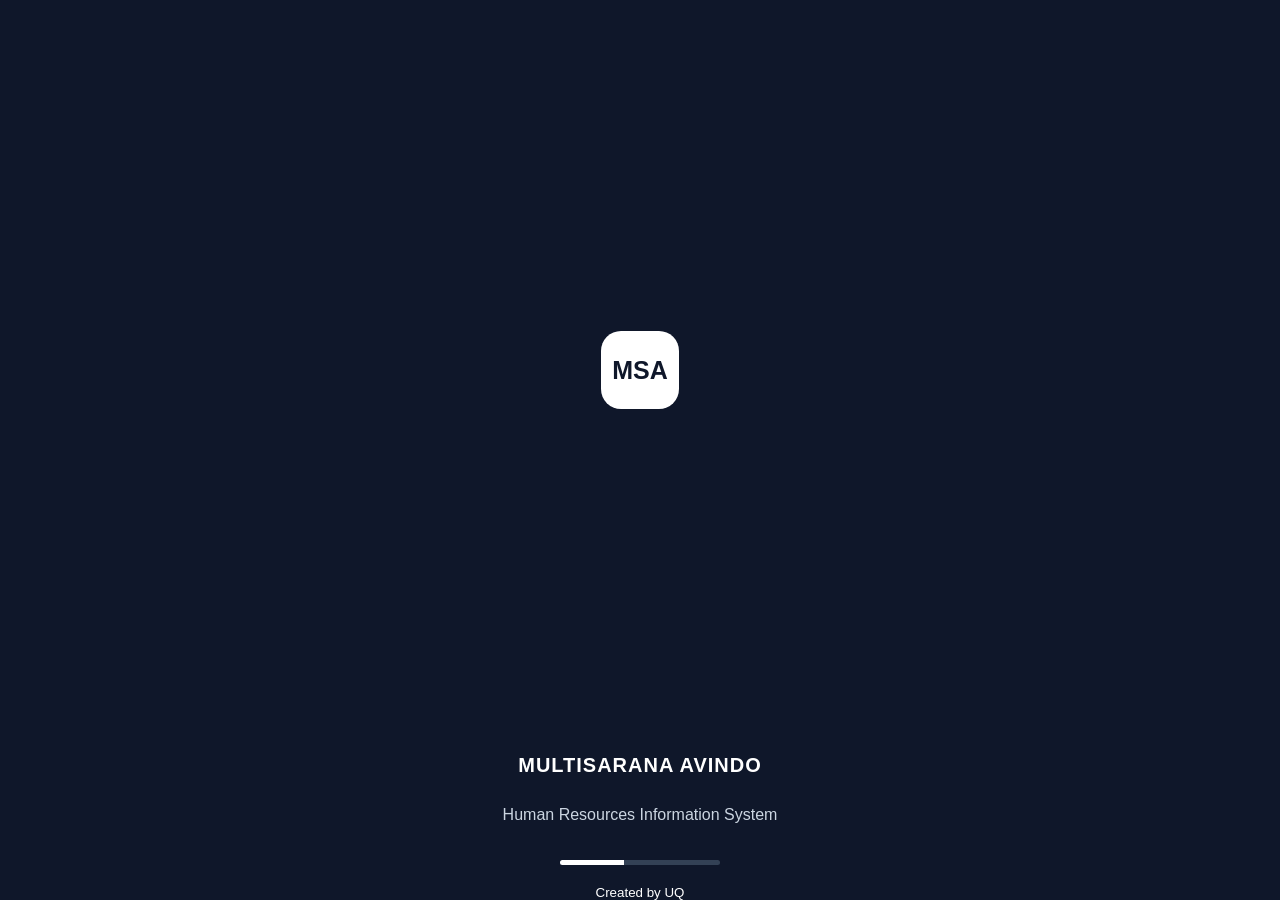
<file: index.html>
<!doctype html>
<html lang="id">
<head>
  <meta charset="utf-8">
  <meta name="viewport" content="width=device-width,initial-scale=1">
  <meta name="theme-color" content="#0f172a">
  <meta name="description" content="MULTISARANA AVINDO HRIS">
  <link rel="manifest" href="manifest.json">
  <link rel="stylesheet" href="css/app.css">
  <title>MSA HRIS</title>
</head>
<body>
  <div id="app">
    <div class="splash">
      <div class="logo-mark">MSA</div>
      <h1>MULTISARANA AVINDO</h1>
      <p>Human Resources Information System</p>
      <div class="loader"></div>
      <small>Created by UQ</small>
    </div>
  </div>
  <script src="js/config.js"></script>
  <script src="js/api.js"></script>
  <script src="js/auth.js"></script>
  <script src="js/app.js"></script>
</body>
</html>
</file>
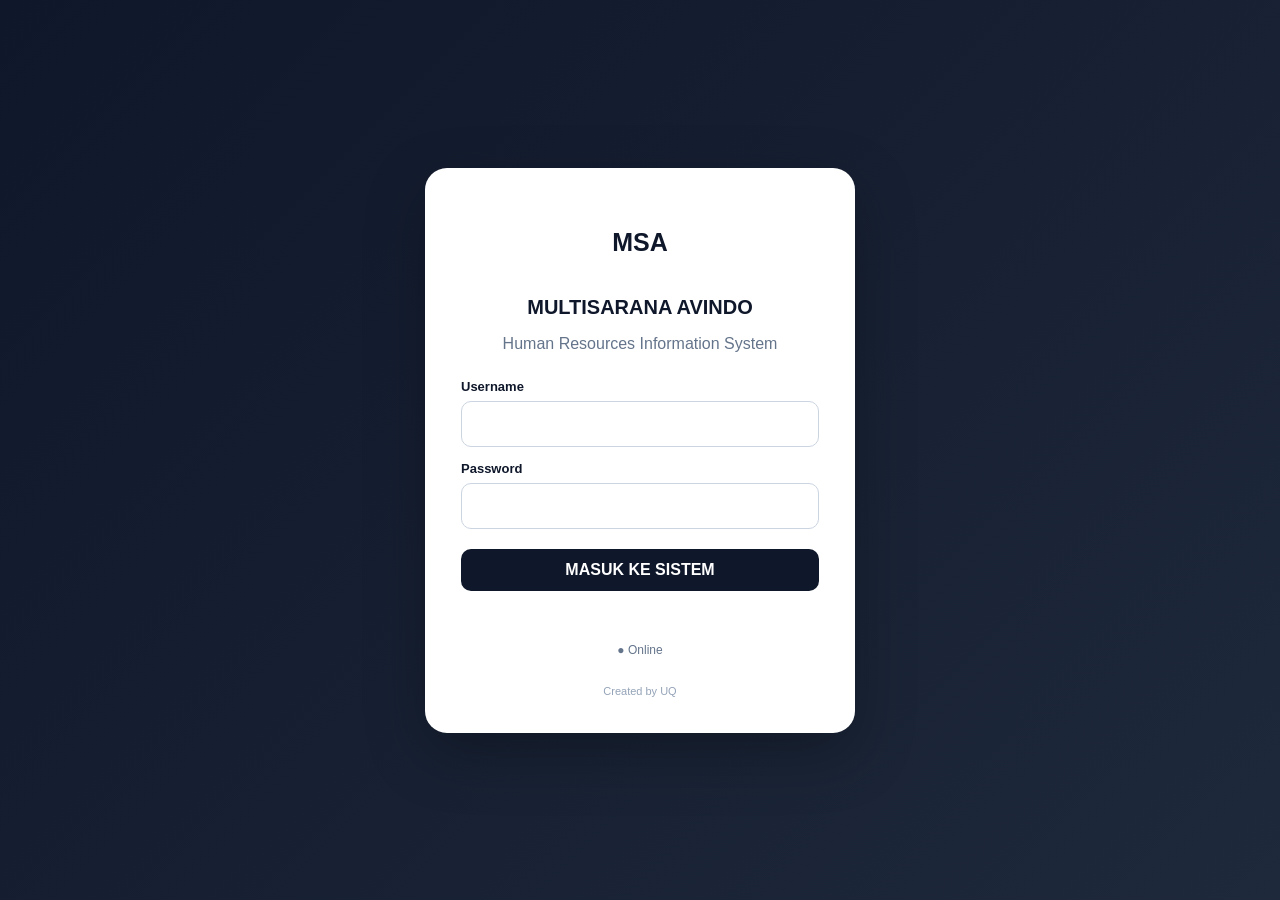
<file: dashboard.html>
<!doctype html><html lang="id"><head><meta charset="utf-8"><meta name="viewport" content="width=device-width,initial-scale=1"><meta name="theme-color" content="#0f172a"><link rel="manifest" href="manifest.json"><link rel="stylesheet" href="css/app.css"><title>MSA HRIS</title></head><body>
<div class="app-shell"><aside class="sidebar"><div class="brand"><div class="logo-mark small">MSA</div><div><strong>MSA HRIS</strong><small>Human Resources</small></div></div><nav id="nav"><a data-page="dashboard">Dashboard</a><a data-page="employees">Karyawan</a><a data-page="leave">Pengajuan Cuti</a><a data-page="approval">Approval</a><a data-page="holidays">Hari Libur</a><a data-page="documents">Dokumen</a><a data-page="users">Pengguna</a><a data-page="routing">Routing Approval</a></nav><div class="sidebar-bottom"><button id="logout" class="btn ghost full">Keluar</button><small>Created by UQ</small></div></aside>
<main class="main"><header class="topbar"><div><h2 id="title">Dashboard</h2><span id="net" class="status-pill">● Online</span></div><div id="user"></div></header><section id="page" class="page"></section></main></div>
<div id="modal" class="modal hidden"><div class="modal-card"><div class="modal-head"><h3 id="mt"></h3><button class="icon-btn" onclick="closeModal()">×</button></div><div id="mb"></div></div></div><div id="toast" class="toast"></div>
<script src="js/config.js"></script><script src="js/api.js"></script><script src="js/auth.js"></script><script src="js/store.js"></script><script src="js/dashboard.js"></script></body></html>
</file>
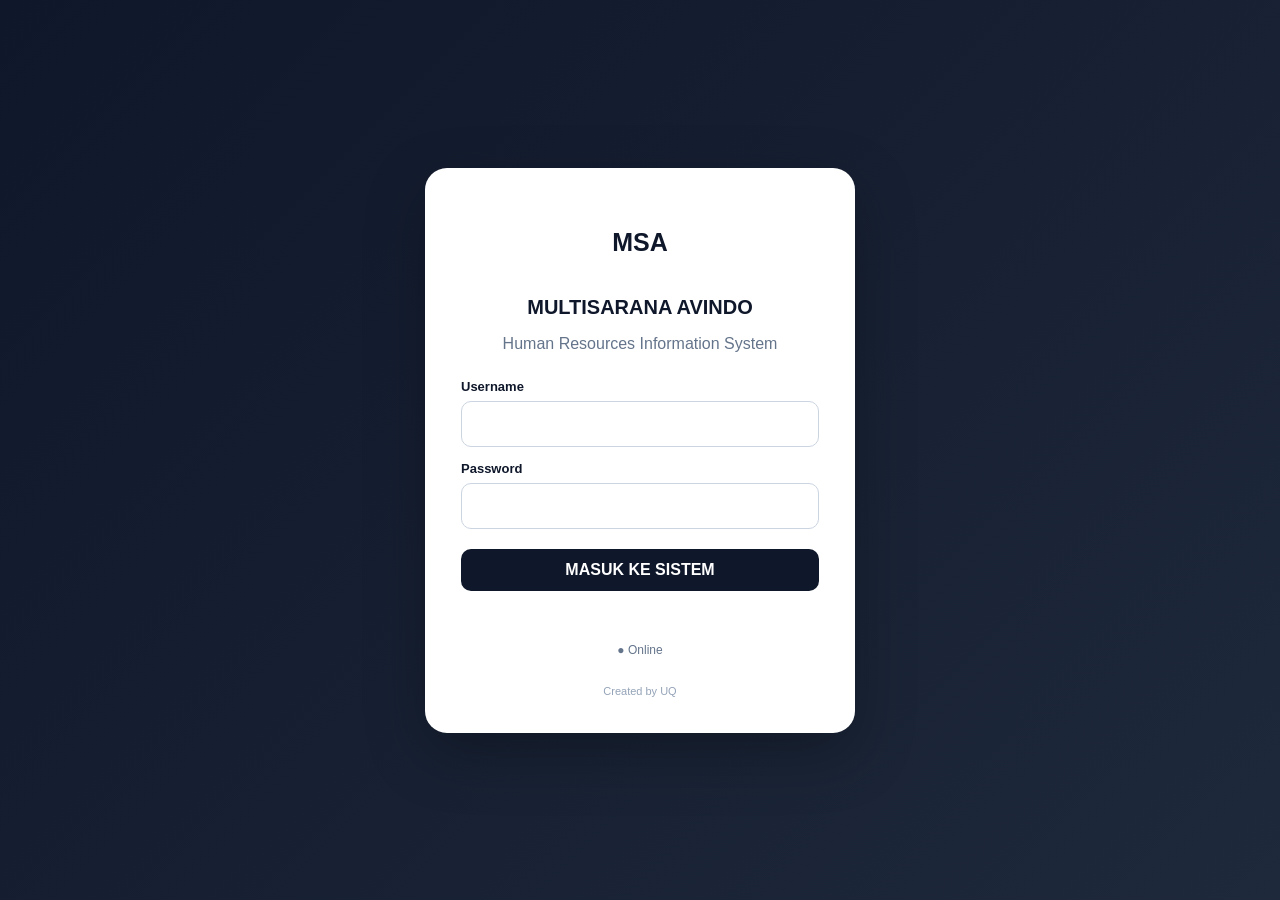
<file: login.html>
<!doctype html>
<html lang="id">
<head>
  <meta charset="utf-8">
  <meta name="viewport" content="width=device-width,initial-scale=1">
  <meta name="theme-color" content="#0f172a">
  <link rel="manifest" href="manifest.json">
  <link rel="stylesheet" href="css/app.css">
  <title>Login — MSA HRIS</title>
</head>
<body class="login-page">
  <main class="login-card">
    <div class="logo-mark">MSA</div>
    <h1>MULTISARANA AVINDO</h1>
    <p class="muted">Human Resources Information System</p>

    <form id="loginForm">
      <label>Username</label>
      <input id="username" autocomplete="username" required>

      <label>Password</label>
      <input id="password" type="password" autocomplete="current-password" required>

      <button class="btn primary full" type="submit">MASUK KE SISTEM</button>
      <div id="loginMessage" class="message"></div>
    </form>

    <div class="status"><span id="networkDot">●</span> <span id="networkText">Memeriksa koneksi...</span></div>
    <footer>Created by UQ</footer>
  </main>

  <script src="js/config.js"></script>
  <script src="js/api.js"></script>
  <script src="js/auth.js"></script>
  <script>
    document.getElementById('loginForm').addEventListener('submit', async function(e){
      e.preventDefault();
      const msg = document.getElementById('loginMessage');
      msg.textContent = 'Memproses...';
      try {
        const result = await apiPost('login', {
          username: document.getElementById('username').value,
          password: document.getElementById('password').value
        });
        if (!result.success) throw new Error(result.message || 'Login gagal');
        saveSession(result);
        location.href = 'dashboard.html';
      } catch(err) {
        msg.textContent = humanError(err.message);
      }
    });

    function updateNetwork(){
      const online = navigator.onLine;
      document.getElementById('networkDot').textContent = online ? '●' : '●';
      document.getElementById('networkText').textContent = online ? 'Online' : 'Offline';
    }
    addEventListener('online', updateNetwork);
    addEventListener('offline', updateNetwork);
    updateNetwork();
  </script>
</body>
</html>
</file>
<file: css/app.css>
*{box-sizing:border-box}body{margin:0;font-family:Inter,Arial,sans-serif;background:#f1f5f9;color:#0f172a}button,input,select,textarea{font:inherit}.hidden{display:none!important}.splash,.login-page{min-height:100vh;display:flex;align-items:center;justify-content:center}.splash{flex-direction:column;background:#0f172a;color:#fff;text-align:center}.splash h1{font-size:20px;letter-spacing:1px}.splash p{color:#cbd5e1}.logo-mark{width:78px;height:78px;border-radius:20px;background:#fff;color:#0f172a;display:flex;align-items:center;justify-content:center;font-weight:900;font-size:25px;margin:auto}.logo-mark.small{width:42px;height:42px;border-radius:12px;font-size:13px}.loader{width:160px;height:5px;background:#334155;border-radius:99px;overflow:hidden;margin:20px}.loader:after{content:"";display:block;height:100%;width:40%;background:#fff;animation:load 1.1s infinite}@keyframes load{to{transform:translateX(250%)}}.login-page{background:linear-gradient(135deg,#0f172a,#1e293b)}.login-card{width:min(430px,92vw);background:#fff;padding:36px;border-radius:22px;box-shadow:0 20px 60px #0004;text-align:center}.login-card h1{font-size:20px;margin:14px 0 4px}.muted{color:#64748b}.login-card form{text-align:left;margin-top:26px}.login-card label{display:block;font-size:13px;font-weight:700;margin:14px 0 7px}.login-card input{width:100%;padding:13px;border:1px solid #cbd5e1;border-radius:10px;outline:none}.login-card input:focus{border-color:#0f172a}.btn{border:0;border-radius:10px;padding:12px 16px;cursor:pointer;font-weight:700}.btn.primary{background:#0f172a;color:#fff}.btn.full{width:100%;margin-top:20px}.btn.ghost{background:#e2e8f0;color:#0f172a}.message{min-height:20px;color:#b91c1c;margin-top:12px;font-size:13px}.status{margin-top:20px;font-size:12px;color:#64748b}.login-card footer{margin-top:28px;font-size:11px;color:#94a3b8}.app-shell{display:flex;min-height:100vh}.sidebar{width:250px;background:#0f172a;color:#fff;padding:20px;display:flex;flex-direction:column}.brand{display:flex;align-items:center;gap:12px;margin-bottom:35px}.brand strong{display:block}.brand small{color:#94a3b8}.sidebar nav{display:grid;gap:7px}.sidebar nav a{color:#cbd5e1;text-decoration:none;padding:12px;border-radius:10px}.sidebar nav a:hover,.sidebar nav a.active{background:#1e293b;color:#fff}.sidebar-bottom{margin-top:auto}.sidebar-bottom small{display:block;text-align:center;color:#64748b;margin-top:15px}.main{flex:1;min-width:0}.topbar{height:80px;background:#fff;border-bottom:1px solid #e2e8f0;display:flex;align-items:center;justify-content:space-between;padding:0 30px}.topbar h2{margin:0 0 4px}.status-pill{display:inline-block;font-size:11px;padding:4px 8px;border-radius:99px;background:#e2e8f0;color:#475569}.status-pill.online{background:#dcfce7;color:#166534}.status-pill.offline{background:#fee2e2;color:#991b1b}.page{padding:30px}.cards{display:grid;grid-template-columns:repeat(4,1fr);gap:18px}.stat{background:#fff;border-radius:16px;padding:22px;box-shadow:0 6px 25px #0f172a08}.stat span{display:block;color:#64748b;font-size:13px}.stat b{display:block;font-size:32px;margin-top:8px}.panel{background:#fff;border-radius:16px;padding:24px;margin-top:20px;box-shadow:0 6px 25px #0f172a08}.panel-head{display:flex;justify-content:space-between}.workflow{display:flex;align-items:center;justify-content:space-between;gap:10px;margin-top:20px}.workflow>div:not(.arrow){display:flex;flex-direction:column;align-items:center;text-align:center;gap:5px}.workflow span{width:42px;height:42px;border-radius:50%;background:#0f172a;color:#fff;display:flex;align-items:center;justify-content:center;font-weight:800}.workflow small{color:#64748b}.arrow{font-size:28px;color:#94a3b8}@media(max-width:900px){.cards{grid-template-columns:repeat(2,1fr)}.sidebar{width:210px}}@media(max-width:650px){.app-shell{display:block}.sidebar{width:100%;height:auto}.sidebar nav{grid-template-columns:repeat(3,1fr)}.sidebar-bottom{display:none}.topbar{padding:15px 18px}.page{padding:18px}.cards{grid-template-columns:1fr 1fr}.workflow{overflow:auto;justify-content:flex-start}.workflow .arrow{display:none}.workflow>div:not(.arrow){min-width:110px}.stat b{font-size:25px}}

.toolbar{display:flex;align-items:center;justify-content:space-between;gap:15px;margin-bottom:15px}.toolbar input,.field input,.field select,.field textarea{border:1px solid #cbd5e1;border-radius:9px;padding:10px 12px;width:100%}.field{display:block;margin:10px 0}.field span{display:block;font-size:12px;font-weight:800;margin-bottom:5px;color:#475569}.form-grid{display:grid;grid-template-columns:1fr 1fr;gap:4px 14px}.modal-actions{display:flex;justify-content:flex-end;gap:10px;margin-top:18px}.table-wrap{overflow:auto}.table-wrap table{width:100%;border-collapse:collapse;min-width:700px}.table-wrap th,.table-wrap td{padding:12px;border-bottom:1px solid #e2e8f0;text-align:left;font-size:13px}.table-wrap th{font-size:11px;color:#64748b;text-transform:uppercase}.badge{display:inline-block;padding:5px 8px;border-radius:99px;font-size:11px;font-weight:800}.badge.green{background:#dcfce7;color:#166534}.badge.amber{background:#fef3c7;color:#92400e}.badge.blue{background:#dbeafe;color:#1d4ed8}.badge.red{background:#fee2e2;color:#991b1b}.badge.gray{background:#e2e8f0;color:#475569}.workflow{display:flex;align-items:center;justify-content:space-between;gap:10px;margin-top:20px}.workflow>div:not(.arrow){display:flex;flex-direction:column;align-items:center;text-align:center;gap:5px}.workflow span{width:42px;height:42px;border-radius:50%;background:#0f172a;color:#fff;display:flex;align-items:center;justify-content:center;font-weight:800}.workflow small{color:#64748b}.arrow{font-size:28px;color:#94a3b8}.modal{position:fixed;inset:0;background:#0f172a88;display:flex;align-items:center;justify-content:center;padding:20px;z-index:20}.modal-card{background:#fff;width:min(760px,96vw);max-height:90vh;overflow:auto;border-radius:16px;padding:22px}.modal-head{display:flex;align-items:center;justify-content:space-between}.icon-btn{border:0;background:transparent;font-size:28px;cursor:pointer}.detail-grid{display:grid;grid-template-columns:1fr 1fr;gap:12px;background:#f8fafc;padding:15px;border-radius:12px}.detail-grid span{display:block;color:#64748b;font-size:11px}.detail-grid b{display:block;margin-top:4px}.info-box{background:#eff6ff;border:1px solid #bfdbfe;color:#1e40af;border-radius:10px;padding:10px;margin-top:12px;font-size:12px}.toast{position:fixed;right:20px;bottom:20px;background:#0f172a;color:#fff;padding:12px 16px;border-radius:10px;opacity:0;z-index:30}.toast.show{opacity:1}.toast.error{background:#991b1b}@media(max-width:650px){.form-grid,.detail-grid{grid-template-columns:1fr}.toolbar{flex-direction:column;align-items:stretch}.workflow{overflow:auto;justify-content:flex-start}.workflow .arrow{display:none}.workflow>div:not(.arrow){min-width:120px}}
.full-span{grid-column:1/-1}.btn.danger{background:#991b1b;color:#fff}.btn.tiny{padding:7px 10px;font-size:11px}.panel-head{display:flex;justify-content:space-between;gap:10px}.table-wrap select{border:1px solid #cbd5e1;border-radius:8px;padding:7px 9px}.table-wrap a{text-decoration:none;display:inline-block}.status-pill.online{background:#dcfce7;color:#166534}.status-pill.offline{background:#fee2e2;color:#991b1b}
@media(max-width:650px){.full-span{grid-column:auto}}
</file>
